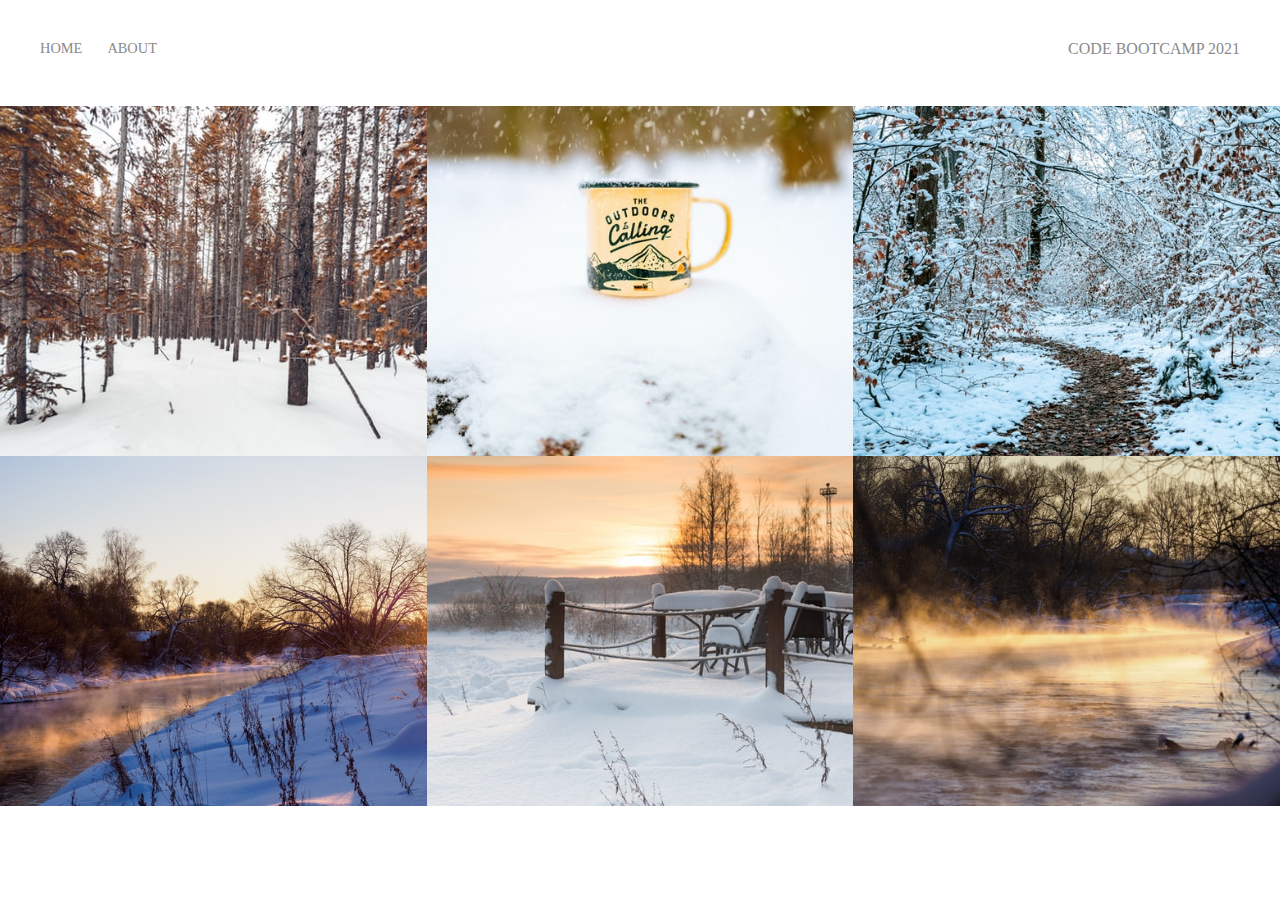
<file: index.html>
<!DOCTYPE html>
<html lang="en">
<head>
    <meta charset="UTF-8">
    <meta http-equiv="X-UA-Compatible" content="IE=edge">
    <meta name="viewport" content="width=device-width, initial-scale=1.0">
    <link rel="stylesheet" href="styles.css">
    <title>BOOTCAMP 2021</title>
</head>

<body>   
    <div class="container">
        
        <!--Navigation-->
        <div class="nav-wrap">
            <div class="lef-side">
                <div class="navlink-wrap">
                    <a href="index.html">Home</a>
                </div>

                <div class="navlink-wrap">
                <a href="about.html">About</a>
                </div>
                

            </div>
        <!--Text on right-->
            <div class="right-side"></div>
                <div class="work-name">
                    <div>CODE BOOTCAMP 2021</div>
                </div>
            </div>
        </div>

        <!--Bottom content-->
        <div class="content-wrap">
            <div class="content-items-wrap">
                
                <!--1.item-->
                <div class="content-item-wrap">
                    <div class="content-img-background" style="background-image:url(images/1.jpg)"></div>
                    
                    <div class="img-txt-wrap">
                        
                        <div class="subtit">
                            Lorem ipsum dolor sit amet, consectetur adipiscing elit, sed do eiusmod tempor incididunt ut labore et dolore magna aliqua.
                        </div>
                    </div>
                </div>

                <!--2.item-->
                <div class="content-item-wrap">
                    <div class="content-img-background" style="background-image:url(images/3.jpg)"></div>
                
                    <div class="img-txt-wrap">
                        
                        <div class="subtit">
                            Lorem ipsum dolor sit amet, consectetur adipiscing elit, sed do eiusmod tempor incididunt ut labore et dolore magna aliqua.
                        </div>
                    </div>
                </div>

                <!--3.item-->
                <div class="content-item-wrap">
                    <div class="content-img-background" style="background-image:url(images/2.jpg)"></div>
                
                    <div class="img-txt-wrap">
                        
                        <div class="subtit">
                            Lorem ipsum dolor sit amet, consectetur adipiscing elit, sed do eiusmod tempor incididunt ut labore et dolore magna aliqua.
                        </div>
                    </div>
                </div>

                <!--4.item-->
                <div class="content-item-wrap">
                    <div class="content-img-background" style="background-image:url(images/4.jpg)"></div>
                
                    <div class="img-txt-wrap">

                        <div class="subtit">
                            Lorem ipsum dolor sit amet, consectetur adipiscing elit, sed do eiusmod tempor incididunt ut labore et dolore magna aliqua.
                        </div>
                    </div>
                </div>

                <!--5.item-->
              <div class="content-item-wrap">
                    <div class="content-img-background" style="background-image:url(images/6.jpg)"></div>
                
                    <div class="img-txt-wrap">
                       
                        <div class="subtit">
                            Lorem ipsum dolor sit amet, consectetur adipiscing elit, sed do eiusmod tempor incididunt ut labore et dolore magna aliqua.
                        </div>
                    </div>
                </div>

                <!--6.item-->
                <div class="content-item-wrap">
                    <div class="content-img-background" style="background-image:url(images/5.jpg)"></div>
                
                    <div class="img-txt-wrap">
                       
                        <div class="subtit">
                            Lorem ipsum dolor sit amet, consectetur adipiscing elit, sed do eiusmod tempor incididunt ut labore et dolore magna aliqua.
                        </div>
                    </div>
                </div>

                <!--end of items-->

            </div>
        </div>
    </div>

</body>

<script>
    // Event listener for mouse, actiond image on/off
    const contItems = document.querySelectorAll('.content-item-wrap');

        contItems.forEach(contItem => {
            contItem.addEventListener('mouseover', () => {
                console.log(contItem.childNodes[1].classList)
                contItem.childNodes[1].classList.add('image-blur');
            });

            contItem.addEventListener('mouseout', () => {
                console.log(contItem.childNodes[1].classList)
                contItem.childNodes[1].classList.remove('image-blur');
            });
        });
 
    
</script>

</html>
</file>
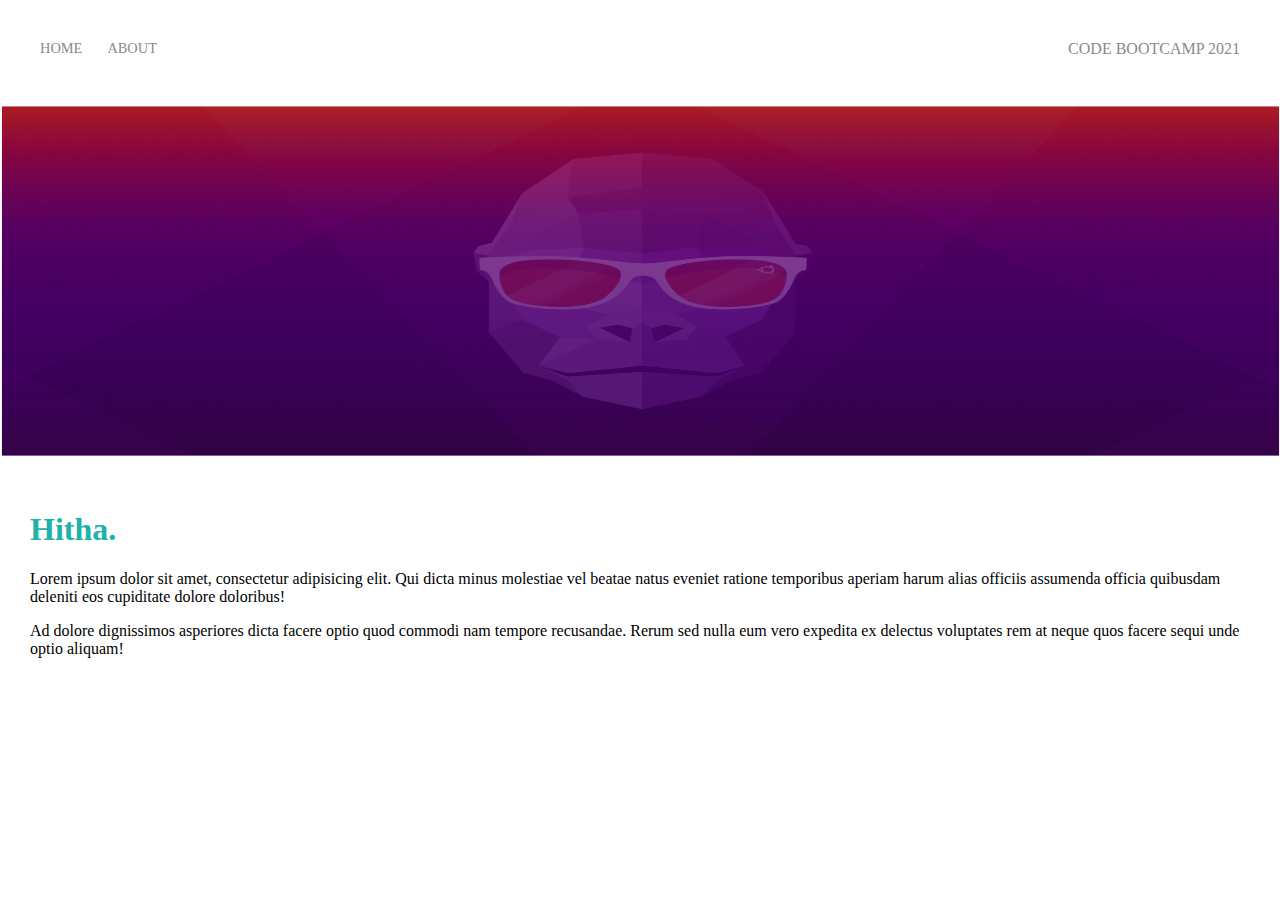
<file: about.html>
<!DOCTYPE html>
<html lang="en">
<head>
    <meta charset="UTF-8">
    <meta http-equiv="X-UA-Compatible" content="IE=edge">
    <meta name="viewport" content="width=device-width, initial-scale=1.0">
    <link rel="stylesheet" href="styles.css">
    <title>BOOTCAMP 2021</title>
</head>

<body>   
    <div class="container">
        
        <!--Navigation-->
        <div class="nav-wrap">
            <div class="lef-side">
                <div class="navlink-wrap">
                    <a href="index.html">Home</a>
                </div>

                <div class="navlink-wrap">
                <a href="about.html">About</a>
                </div>
                

            </div>
        <!--Text on right-->
            <div class="right-side"></div>
                <div class="work-name">
                    <div>CODE BOOTCAMP 2021</div>
                </div>
            </div>
        </div>

    <!--Bottom content-->
    <div class="content-wrapper">
      <div class="two-column-wrapper">
        <div class="profile-image-wrapper">
          <img src="images/back.png" alt="">
        </div>

        <div class="profile-content-wrapper">
        <h1>Hitha.</h1>
        <p>Lorem ipsum dolor sit amet, consectetur adipisicing elit. Qui dicta minus molestiae vel beatae 
        natus eveniet ratione temporibus aperiam harum alias officiis assumenda officia quibusdam deleniti 
        eos cupiditate dolore doloribus!</p>        
        <p>Ad dolore dignissimos asperiores dicta facere optio quod commodi nam tempore recusandae. 
        Rerum sed nulla eum vero expedita ex delectus voluptates rem at neque quos facere sequi unde optio aliquam!</p>
        
        </div>
      </div>
    </div>
  </div>


  </body>
</html>
</file>
<file: styles.css>
/* Main styles*/
body {
  margin: 0px;
}

.container {
  display: grid;
  grid-template-columns: 1fr;
}

/* Navigation styles */
.nav-wrap {
  display: flex;
  justify-content: space-between;
  padding: 40px;
}

.lef-side {
  display: flex;
}

.nav-wrap > .lef-side > div {
  margin-right: 25px;
  font-size: 0.9em;
  text-transform: uppercase;
}

.navlink-wrap {
  height: 25px;
  border-bottom: 1px solid transparent;
  transition: border-bottom 0.5s;
}

.navlink-wrap a {
  color: #8a8a8a;
  text-decoration: none;
  transition: color 0.5s;
}

.navlink-wrap:hover {
  border-bottom: 1px solid black;
}

.navlink-wrap a:hover {
  color: black;
}

/* Content items styles */

/* Three fullsize columns */
.content-items-wrap {
  display: grid;
  grid-template-columns: 1fr 1fr 1fr;
}

.content-item-wrap {
  position: relative;
}

/* Image background size and center */
.content-img-background {
  height: 350px;
  width: 100%;
  background-size: cover;
  background-position: center;
  background-repeat: no-repeat;
}

/* Text and logo topoff background and center */
.img-txt-wrap {
  position: absolute;
  top: 0;
  display: flex;
  flex-direction: column;
  justify-content: center;
  align-items: center;
  height: 100%;
  text-align: center;
  padding-left: 250px;
  padding-right: 250px;
}

/* logo */
.logo-wrap {
  width: 100%;
  margin-bottom: 20px;
}

/* Imaga and text changes */
.img-txt-wrap .subtit {
  transition: 1s;
  font-weight: 600;
  color: transparent;
}

.img-txt-wrap:hover .subtit {
  font-weight: 600;
  color: thistle;
}

.image-blur {
  transition: 1s;
  filter: brightness(10%);
}

.work-name {
  font-style: inherit;
  color: #8a8a8a;
}

.profile-image-wrapper img {
  height: 350px;
  width: 100%;
}

.profile-content-wrapper {
  padding: 30px;
}

.profile-content-wrapper h1 {
  color: lightseagreen;
}
</file>
